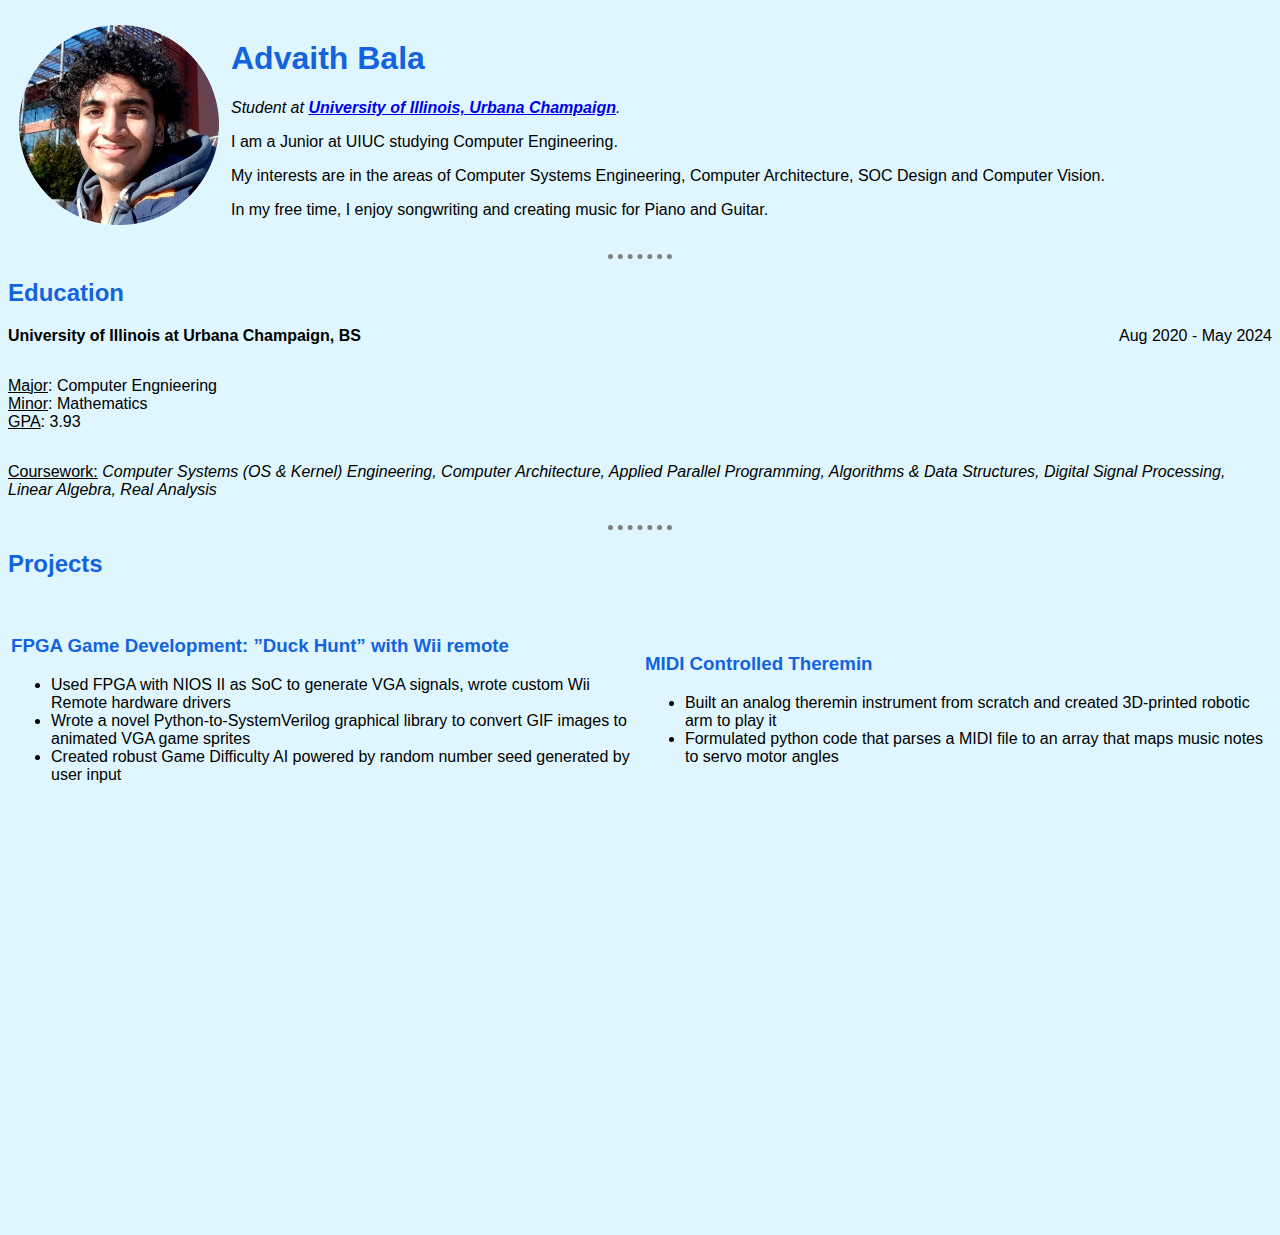
<file: index.html>
<!DOCTYPE html>
<html lang="en" dir="ltr">

<head>
  <meta charset="utf-8">
  <title>Advaith's Personal Website</title>
  <link rel="stylesheet" href="css/styles.css">
</head>

<body>

  <table cellspacing = "10"="20">
    <tr>
      <td><img src="advaith.png" alt="Advaith's profile picture" height="200" width="200"></td>
      <td>
        <h1>Advaith Bala</h1>

        <p><em>Student at <strong> <a href="https://ece.illinois.edu/">University of Illinois, Urbana Champaign</a></strong>.</em></p>

        <p>I am a Junior at UIUC studying Computer Engineering. </p>
          
        <p>My interests are in the areas of Computer Systems Engineering, 
          Computer Architecture, SOC Design and  Computer Vision. </p>
          
          <p>In my free time, I enjoy songwriting and creating music for Piano and Guitar. </p>
      </td>
    </tr>
  </table>

  <hr>

  <h2>Education</h2>

  <p>
    <span><b>University of Illinois at Urbana Champaign, BS</b></span>
    <span>Aug 2020 - May 2024</span>
  </p>


  <p>
    <li><u>Major</u>: Computer Engnieering</li>
    <li><u>Minor</u>: Mathematics</li>
    <li><u>GPA</u>: 3.93</li>
  </p>

  <u>Coursework:</u> <i>
    Computer Systems (OS & Kernel) Engineering, Computer Architecture, Applied Parallel Programming, Algorithms & Data Structures, Digital Signal Processing, Linear Algebra, Real Analysis
  </i>

  <br>
  <br>

  <hr>

  <h2>Projects</h2>
  <table>
    <tr>
      <td>
        <p>
          <h3><b>FPGA Game Development: ”Duck Hunt” with Wii remote</b></h3>
          <ul>
            <li> Used FPGA with NIOS II as SoC to generate VGA signals, wrote custom Wii Remote hardware drivers</li>
            <li> Wrote a novel Python-to-SystemVerilog graphical library to convert GIF images to animated VGA game sprites</li>
            <li>Created robust Game Difficulty AI powered by random number seed generated by user input</li>
          </ul>
        </p>
      </td>
      <td>
        <p>
          <h3><b>MIDI Controlled Theremin</b></h3>
          <ul>
            <li> Built an analog theremin instrument from scratch and created 3D-printed robotic arm to play it</li>
            <li> Formulated python code that parses a MIDI file to an array that maps music notes to servo motor angles</li>
          </ul>
        </p>
      </td>
    </tr>
    <tr>
      <td>
        <center>
          <iframe width="600" height="400" src="https://www.youtube.com/embed/DGiSRAczF-A" title="Duck Hunt built on an FPGA" frameborder="0" allow="accelerometer; autoplay; clipboard-write; encrypted-media; gyroscope; picture-in-picture" allowfullscreen></iframe>
        </center>
      </td>
      <td>
        <center>
          <iframe width="600" height="400" src="https://www.youtube.com/embed/f53dRaSp69Y?start=65" title="YouTube video player" frameborder="0" allow="accelerometer; autoplay; clipboard-write; encrypted-media; gyroscope; picture-in-picture" allowfullscreen></iframe>
        </center>
      </td>
    </tr>
  </table>






</body>

</html>
</file>
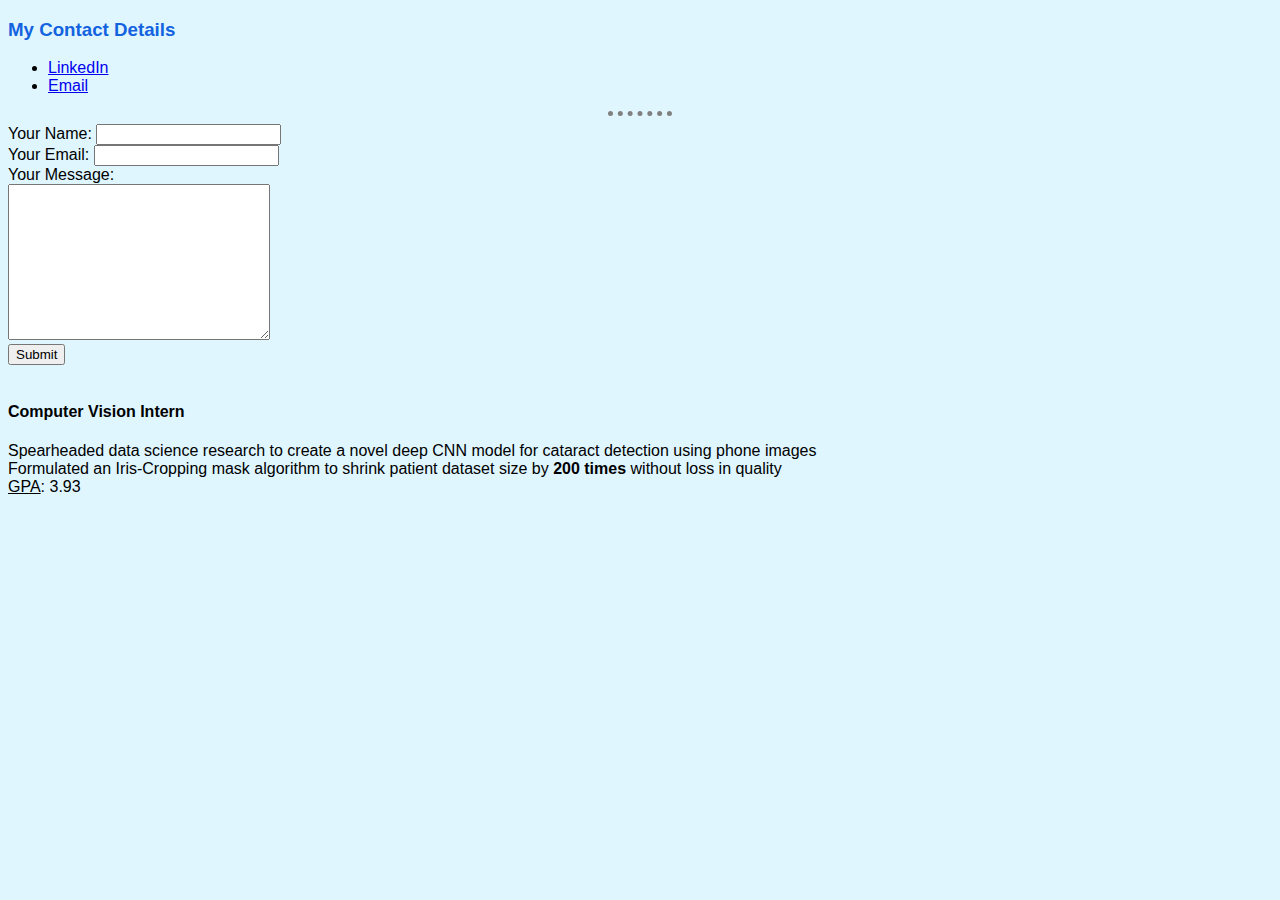
<file: contact_me.html>
<!DOCTYPE html>
<html lang="en" dir="ltr">
  <head>
    <meta charset="utf-8">
    <title>Contact Me</title>
    <link rel="stylesheet" href="css/styles.css">
  </head>
  <body>
    <h3>My Contact Details</h3>
    <ul>
      <li><a href="https://www.linkedin.com/in/advaithbala/">LinkedIn</a></li>
      <li><a href="mailto:advaithbala@gmail.com">Email</a></li>
    </ul>

  <hr>

  <form action="mailto:advaithbala@gmail.com" method="post" enctype="text/plain">
    <label for="">Your Name:</label>
    <input type="text" name="yourName"><br>
    <label for="">Your Email:</label>
    <input type="email" name="yourEmail"><br>
    <label for="">Your Message:</label><br>
    <textarea name="yourMessage" id="" cols="30" rows="10"></textarea> <br>
    <input type="submit">
  </form>

  </body>
  <!-- <form action=""></form>
  <label for="">Your Name:</label>
  <input type="text"><br>
  <input type="date"><br>
  <input type="radio"><br>
  <input type="file"><br>
  <input type="range"><br>
  <input type="submit"><br> -->


</html>

<p>
  <h4><b>Computer Vision Intern</b></h4>

  <li> Spearheaded data science research to create a novel deep CNN model for cataract detection using phone images</li>
  <li> Formulated an Iris-Cropping mask algorithm to shrink patient dataset size by <b>200 times </b> without loss in quality</li>
  <li><u>GPA</u>: 3.93</li>
</p>
</file>
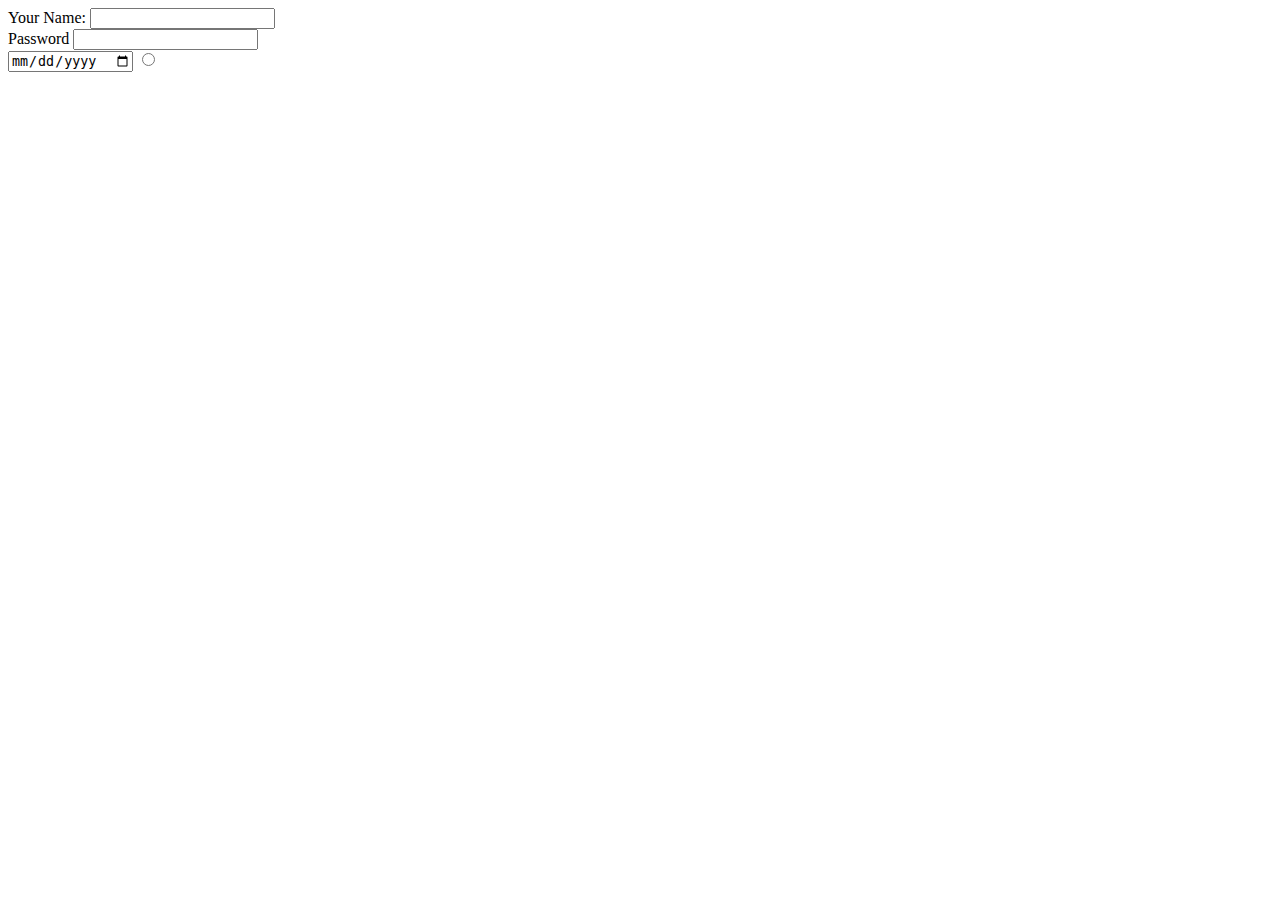
<file: inputs.html>
<!DOCTYPE html>
<html lang="en" dir="ltr">
  <head>
    <meta charset="utf-8">
    <title>Inputs</title>
  </head>
  <body>
    <form class="" action="index.html" method="post">
      <label>Your Name:</label>
      <input type="text" name="" value="">
      <br>
      <label>Password</label>
      <input type="password" name="" id="">
      <br>
      <input type="date" name="" value="">
      <input type="radio">

    </form>

  </body>
</html>
</file>
<file: css/styles.css>
body{
    font-family: Arial, Helvetica, sans-serif;
    background-color:#DFF6FF;
}
      
hr{
    font-family: Arial, Helvetica, sans-serif;
    border-style: none;
    border-top-style: dotted;
    border-color: grey;
    border-width: 5px;
    width: 5%;   
}

h1{
    font-family: Arial, Helvetica, sans-serif;
    color: #1363DF;
}

h2{
    font-family: Arial, Helvetica, sans-serif;
    color: #1363DF;
}

h3{
    font-family: Arial, Helvetica, sans-serif;
    color: #1363DF;
}

a{
    text-decoration: underline;
}

p {
    display: flex;
    justify-content: space-between;
  }

iframe{
    
}
</file>
